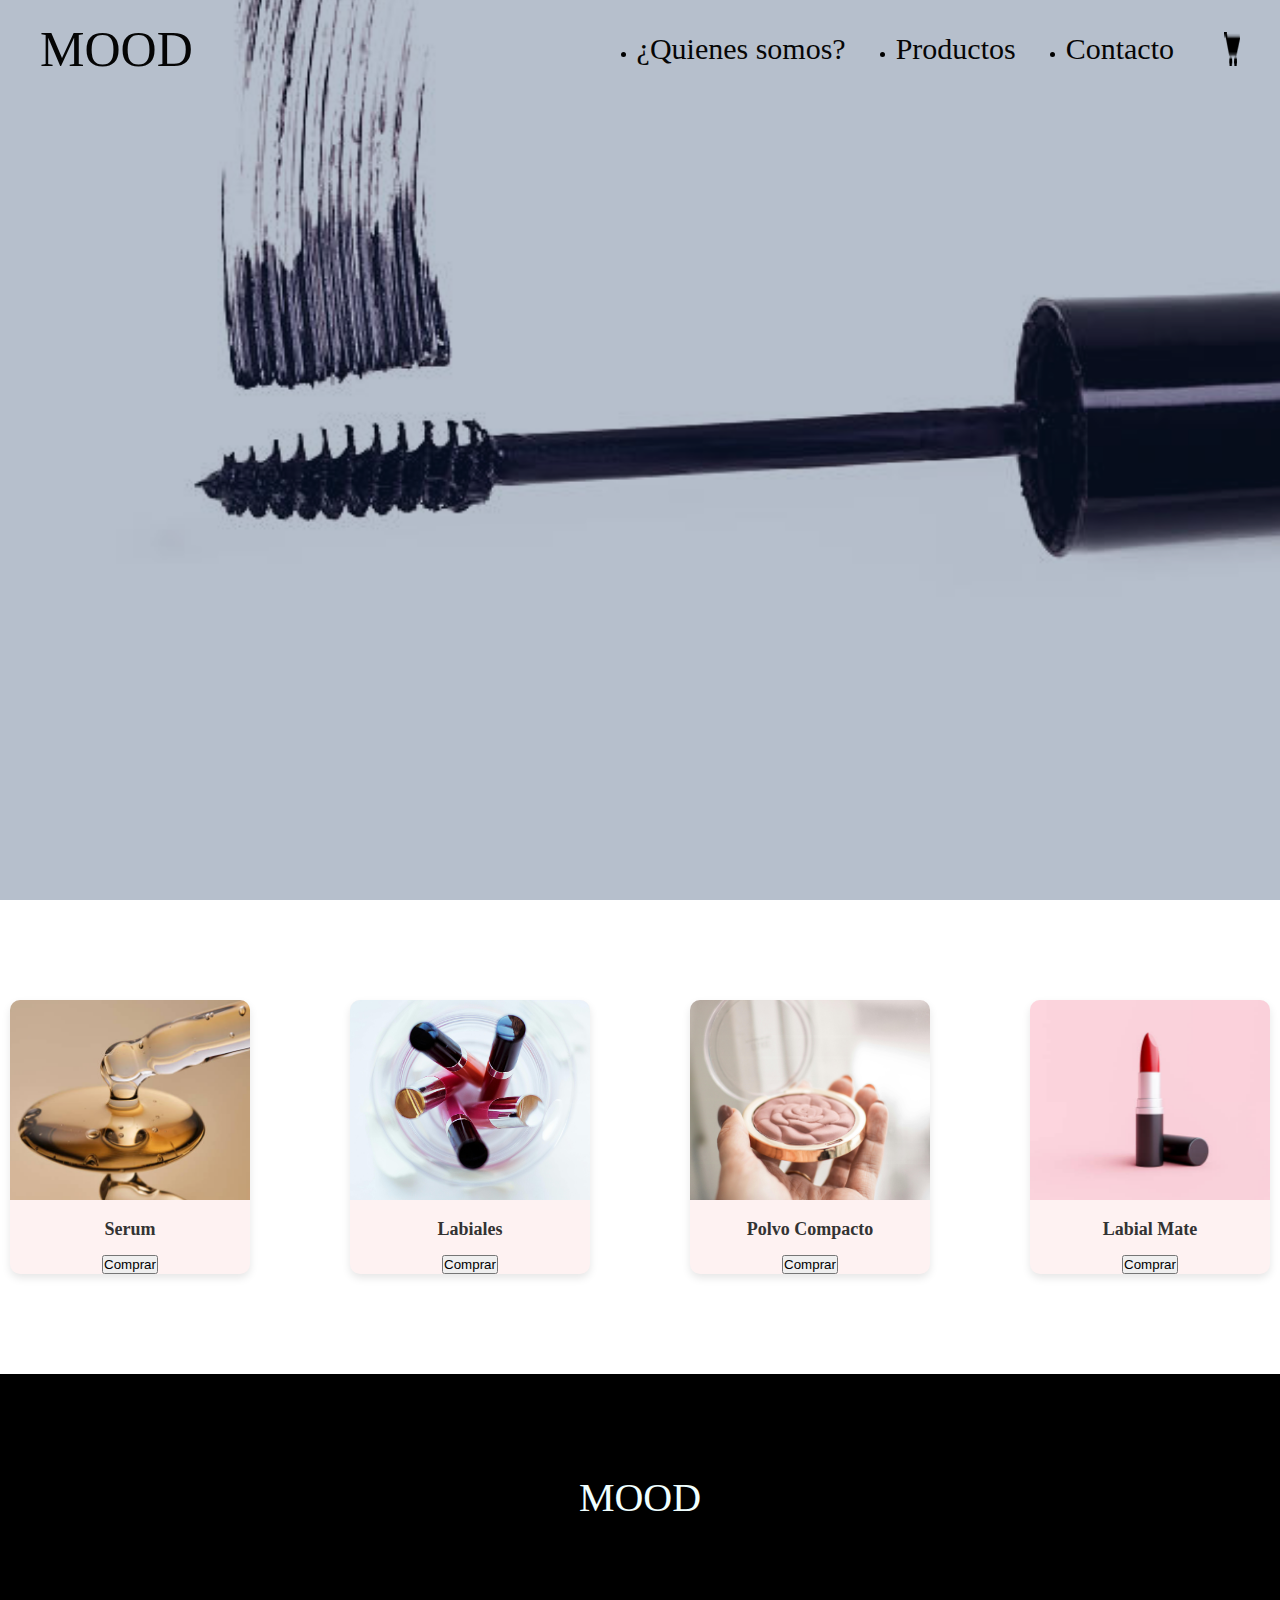
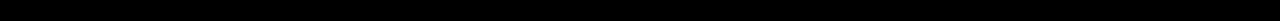
<file: MOOD/index.html>
<!DOCTYPE html>
<html lang="es">
<head>
  <meta charset="UTF-8" />
  <meta name="viewport" content="width=device-width, initial-scale=1.0" />
  <title>MOOD</title>
  <link rel="stylesheet" href="home.css" />
  <link href="https://cdn.jsdelivr.net/npm/bootstrap@5.3.7/dist/css/bootstrap.min.css" rel="stylesheet" integrity="sha384-LN+7fdVzj6u52u30Kp6M/trliBMCMKTyK833zpbD+pXdCLuTusPj697FH4R/5mcr" crossorigin="anonymous">

</head>
<body>
  <header class="home">
    <nav class="navbar">
      <div class="logo">MOOD</div>
      <ul class="nav-links">
        <li><a href="somos.html">¿Quienes somos?</a></li>
        <li><a href="#productos">Productos</a></li>
        <li><a href="#contacto">Contacto</a></li>
        <img src="Imagenes/stq-cryptocurrency-logo-size_16.png" alt="carrito de compras" class="carrito"/>

      </ul>
    </nav>
    <div class="background-overlay"></div>
    <img src="Imagenes/Rimmel destacados.jpg" alt="Modelo Mood" class="hero-img" />
  </header>

  
  <div class="container">
    <div class="card">
      <img src="Imagenes/serum destacados.jpg" alt="Foto 1">
      <h3>Serum</h3>
      <button type="button" class="btn btn-light" id="boton-a">Comprar</button>
    </div>
    <div class="card">
      <img src="Imagenes/pexels-pixabay-301367.jpg" alt="Foto 2">
      <h3>Labiales</h3>
      <button type="button" class="btn btn-light" id="boton-b">Comprar</button>    </div>
    <div class="card">
      <img src="Imagenes/pexels-kpaukshtite-2417855.jpg" alt="Foto 3">
      <h3>Polvo Compacto</h3>
      <button type="button" class="btn btn-light" id="boton-c">Comprar</button>
    </div>
    <div class="card">
      <img src="Imagenes/destacado labial.jpg" alt="Foto 4">
      <h3>Labial Mate</h3>
      <button type="button" class="btn btn-light">Comprar</button>
    </div>

    
  </div>


  <div class="footer"> 
    <p>MOOD </p>
    







  </div>
    
  

     


  
<script async src="MOOD.js"></script>
</body>
</html>
</file>
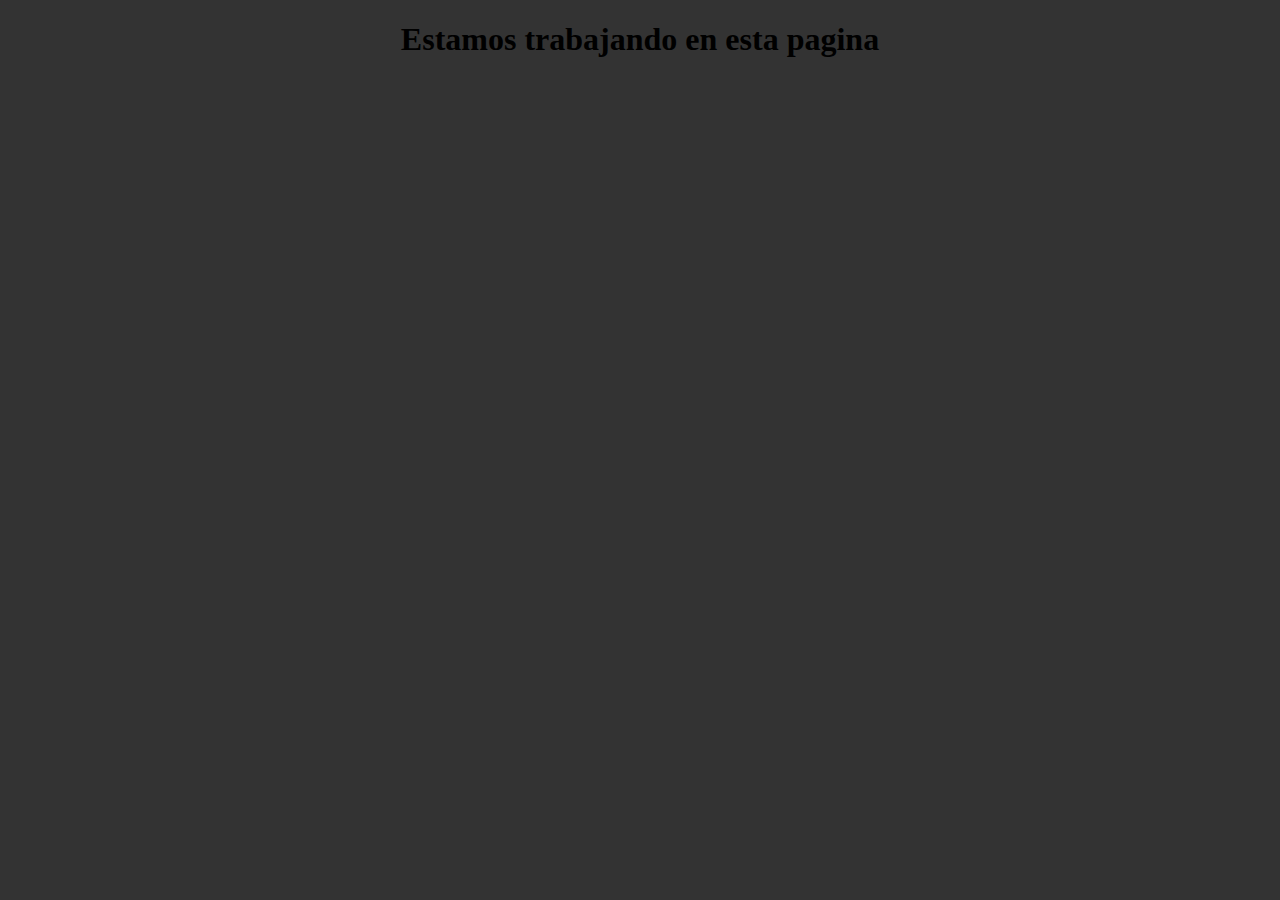
<file: MOOD/productos.html>
<!DOCTYPE html>
<html lang="en">
<head>
    <meta charset="UTF-8">
    <meta name="viewport" content="width=device-width, initial-scale=1.0">
    <title>Document</title>
    <link rel="stylesheet" href="productos.css" />

</head>
<body>
    <h1> Estamos trabajando en esta pagina</h1>
</body>
</html>
</file>
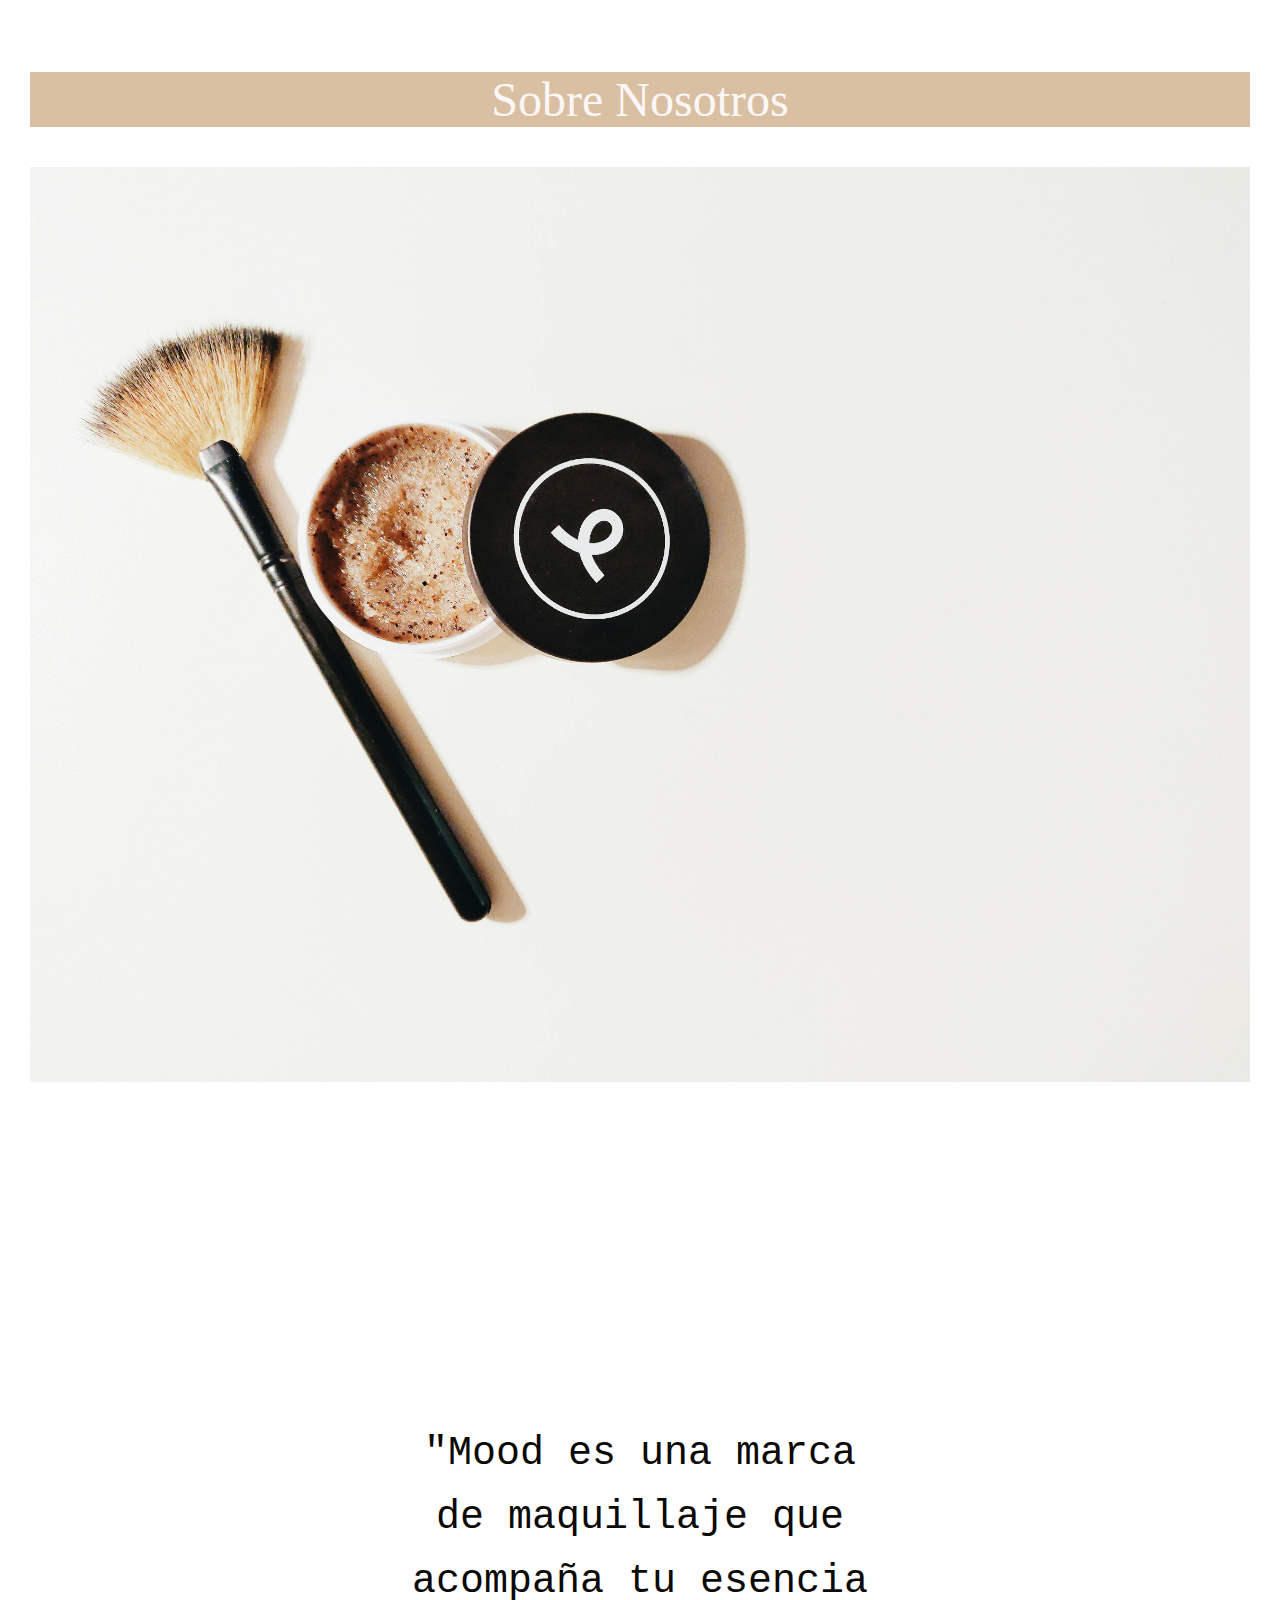
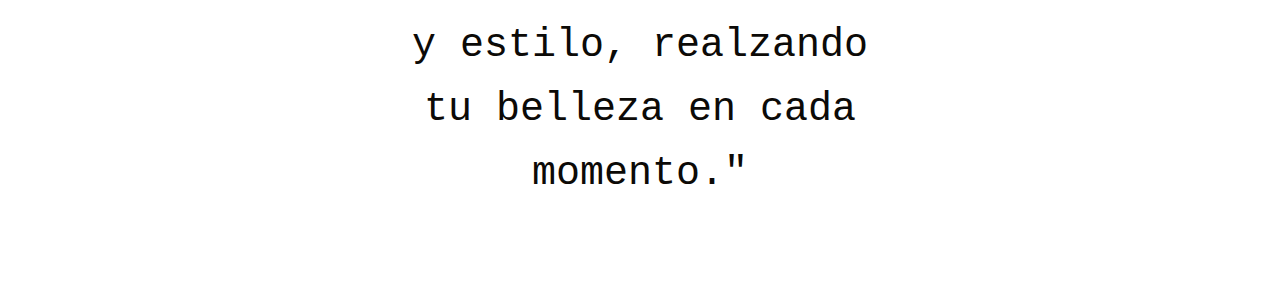
<file: MOOD/somos.html>
<!DOCTYPE html>
<!DOCTYPE html>
<html lang="es">
<head>
  <meta charset="UTF-8" />
  <meta name="viewport" content="width=device-width, initial-scale=1.0" />
  <title>Nosotros - Mood</title>
  <link rel="stylesheet" href="styles.css" />
</head>
<body>
  <section class="nosotros">
    <h1 class="titulo">Sobre Nosotros</h1>
    <div class="contenido">
      <img src="Imagenes/Foto fondo Home.jpg" alt="Mujer maquillándose" class="imagen-nosotros" />
      <p class="descripcion">
        "Mood es una marca de maquillaje que acompaña tu esencia y estilo, realzando tu belleza en cada momento."
      </p>
    </div>
  </section>
</body>
</html>
</file>
<file: MOOD/home.css>
* {
  margin: 0;
  padding: 0;
  box-sizing: border-box;
}

body, html {
  font-family: 'Georgia', serif;
  height: 100%;
}

body
.navbar {
  position: absolute;
  width: 100%;
  top: 0;
  padding: 20px 40px;
  display: flex;
  justify-content: space-between;
  align-items: center;
  z-index: 2;
}

.logo {
  font-size: 50px;
  color: #050505;
  font-family: 'Migra', serif;
}

.nav-links {
  display: flex;
  gap: 50px;
}

.nav-links a {
  color: #060606;
  font-family:'Migra', serif; 
  text-decoration: none;
  font-size: 30px;
  font-weight:lighter;
  transition:color 0.3s;
}

.nav-links a:hover {
  color: #ffffff;
  text-decoration:double;
}


.home {
  position: relative;
  height: 100vh;
  overflow: hidden;
}

.hero-img {
  width: 100%;
  height: 100vh;
  object-fit: cover;
  display: block;
}

.background-overlay {
  position: absolute;
  top: 0;
  left: 0;
  width: 100%;
  height: 100%;
  background: rgba(12, 44, 85, 0.3); 
  z-index: 1;
}

 .container {
      display:flex;
      justify-content:center;
      gap: 100px;
      padding: 100px 10px;
    }

    .card {
      width: 500px;
      background-color: rgb(254, 242, 242);
      box-shadow: 0 4px 8px rgba(0,0,0,0.1);
      border-radius: 10px;
      overflow: hidden;
      text-align: center;
    }

    .card img {
      width: 100%;
      height: 200px;
      object-fit: cover;
    }

    .card h3 {
      padding: 15px 10px;
      font-size: 18px;
      color: #333;
    }
  
    .boton{
      display: flex,
      justify-content center;
      align-items:center;

    }

    .footer{
      display: flex;
      justify-content:center;
      padding: 100px 10px;
      background-color: black;
      color: azure ;
      font-family: 'Migra', serif; 
      font-size: 40px;
    }
</file>
<file: MOOD/productos.css>
body{
    background-color: #333;

}

h1{
text-align: center;
}
</file>
<file: MOOD/styles.css>
body {
  margin: 0;
  font-family: 'Georgia', serif;
  
  color: rgb(4, 4, 4);
}

.nosotros {
  padding: 40px 30px;
  text-align: center;
}

.titulo  {
  font-size: 48px;
  margin-bottom: 40px;
  font-family: 'Migra', serif; 
  color: #fcf7f7;
  font-weight:lighter;
  transition:color 0.3s;
  background-color:#DAC0A3 ;
}

.titulo:hover {
  color: rgb(1, 1, 1);
  text-decoration:double;
}

.contenido {
  display: flex;
  flex-direction: row;
  justify-content: center;
  align-items: center;
  gap: 300px;
  flex-wrap: wrap;
}

.imagen-nosotros {
  width: 100%;
  max-width: 100%;
  border-radius: 0px;
  
}

.descripcion {
  max-width: 500px;
  font-size: 40px;
  line-height: 1.6;
  color: #0c0a07;
  font-family:'Courier New', Courier, monospace;
}

.descripcion:hover {
  color: rgb(45, 43, 42);
  text-transform: none;
  background-color: #DAC0A3;

}
</file>
